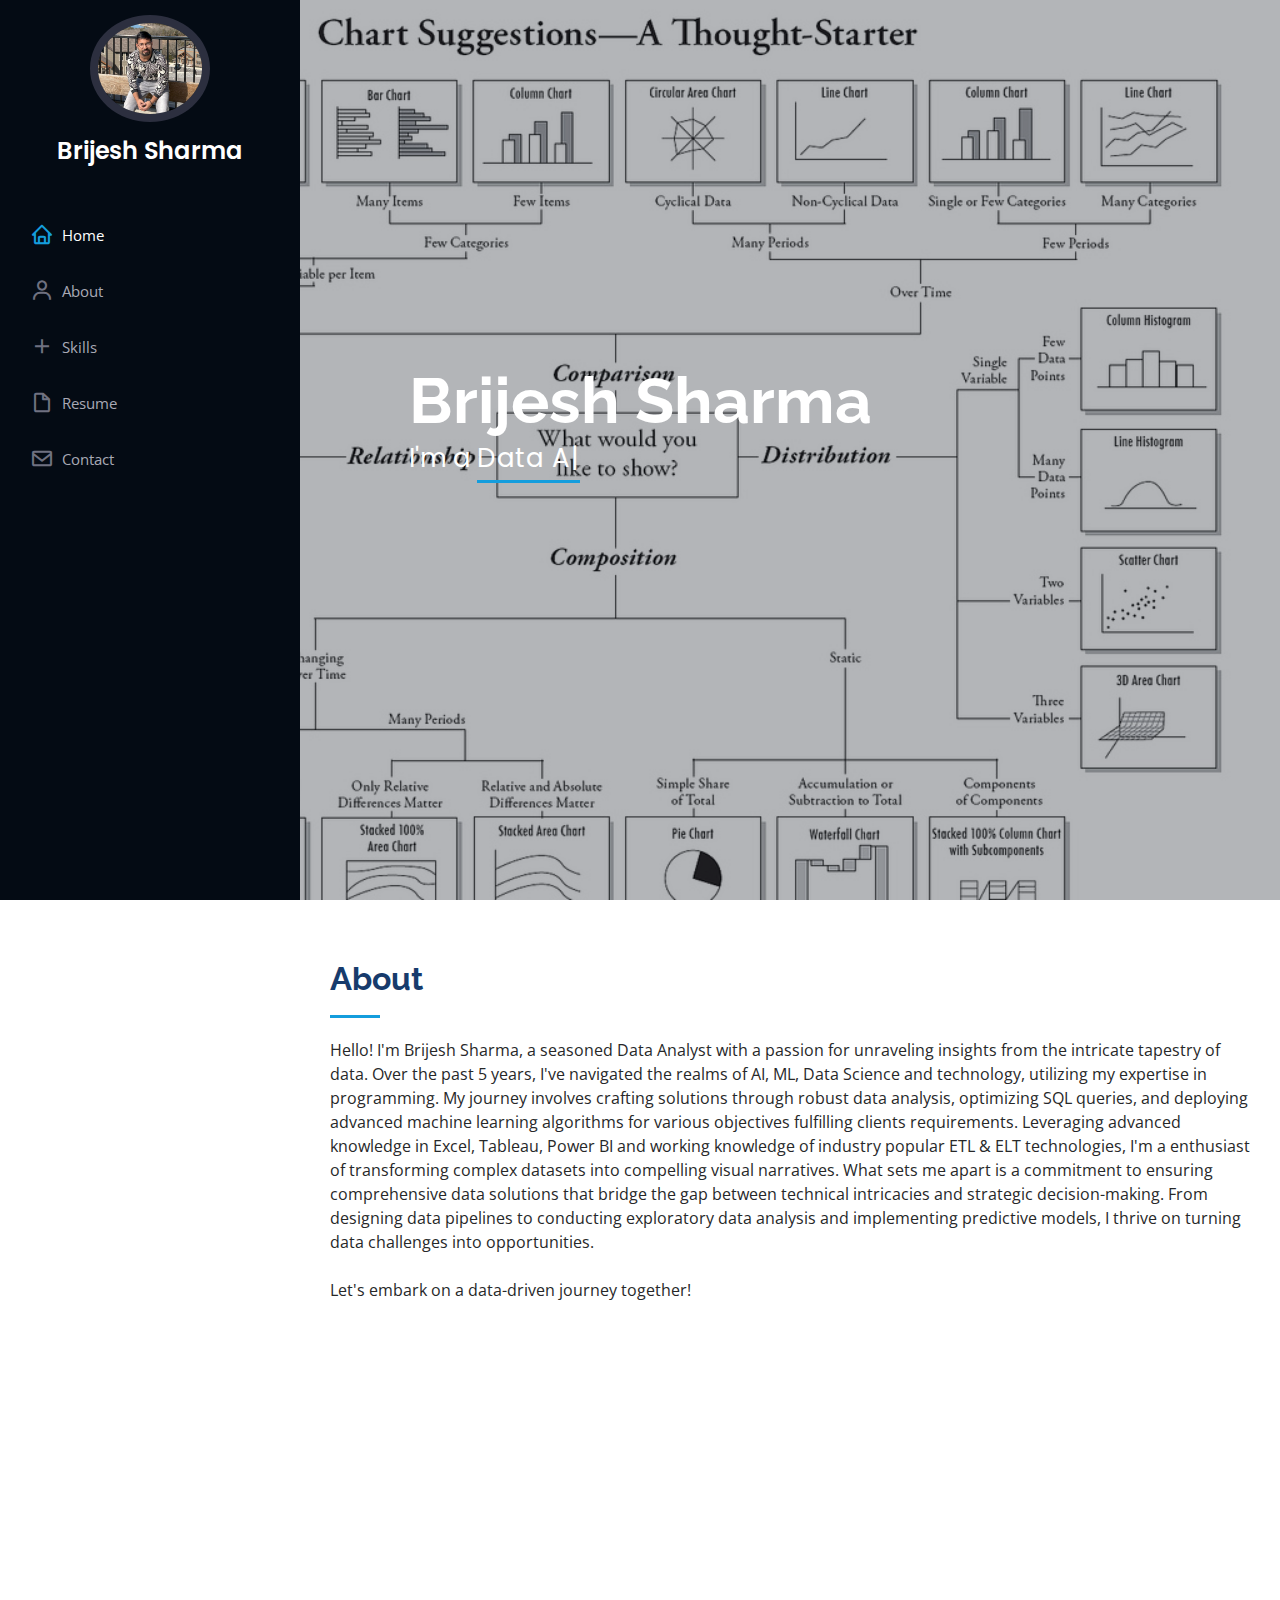
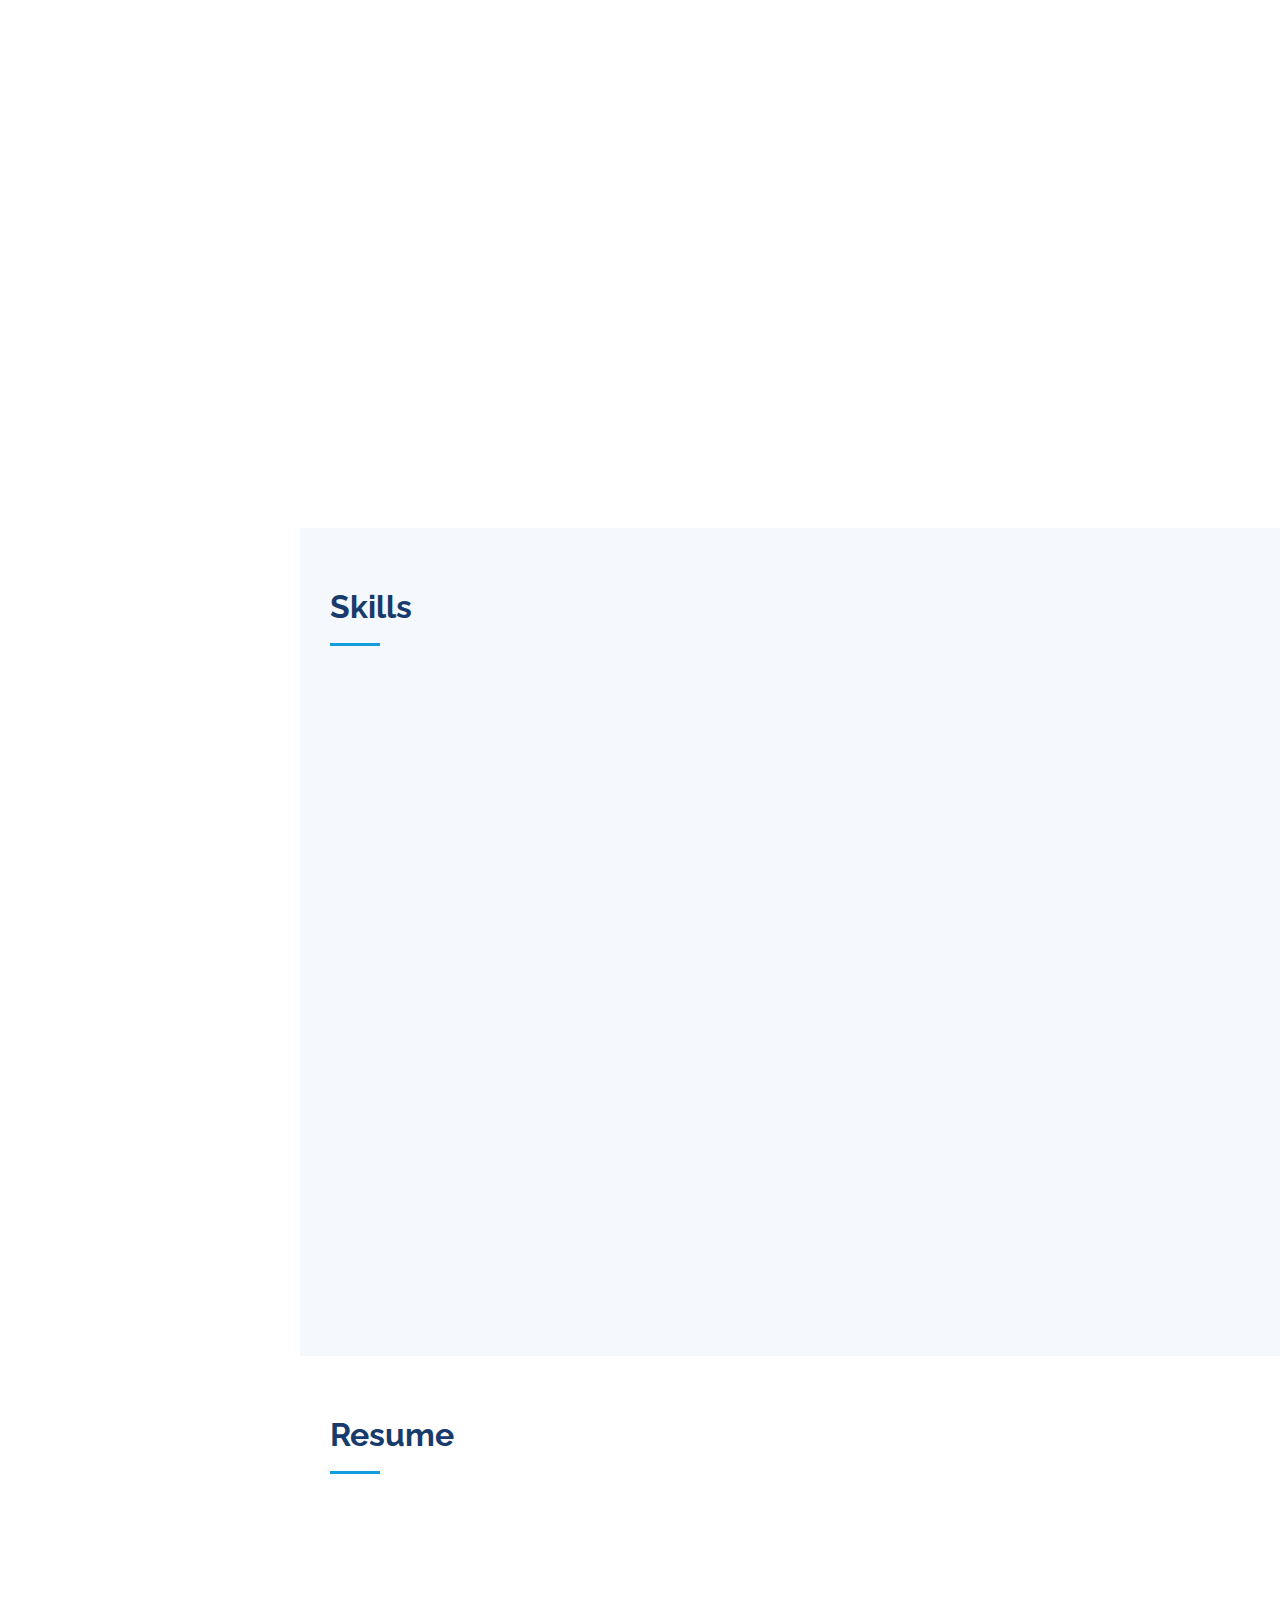
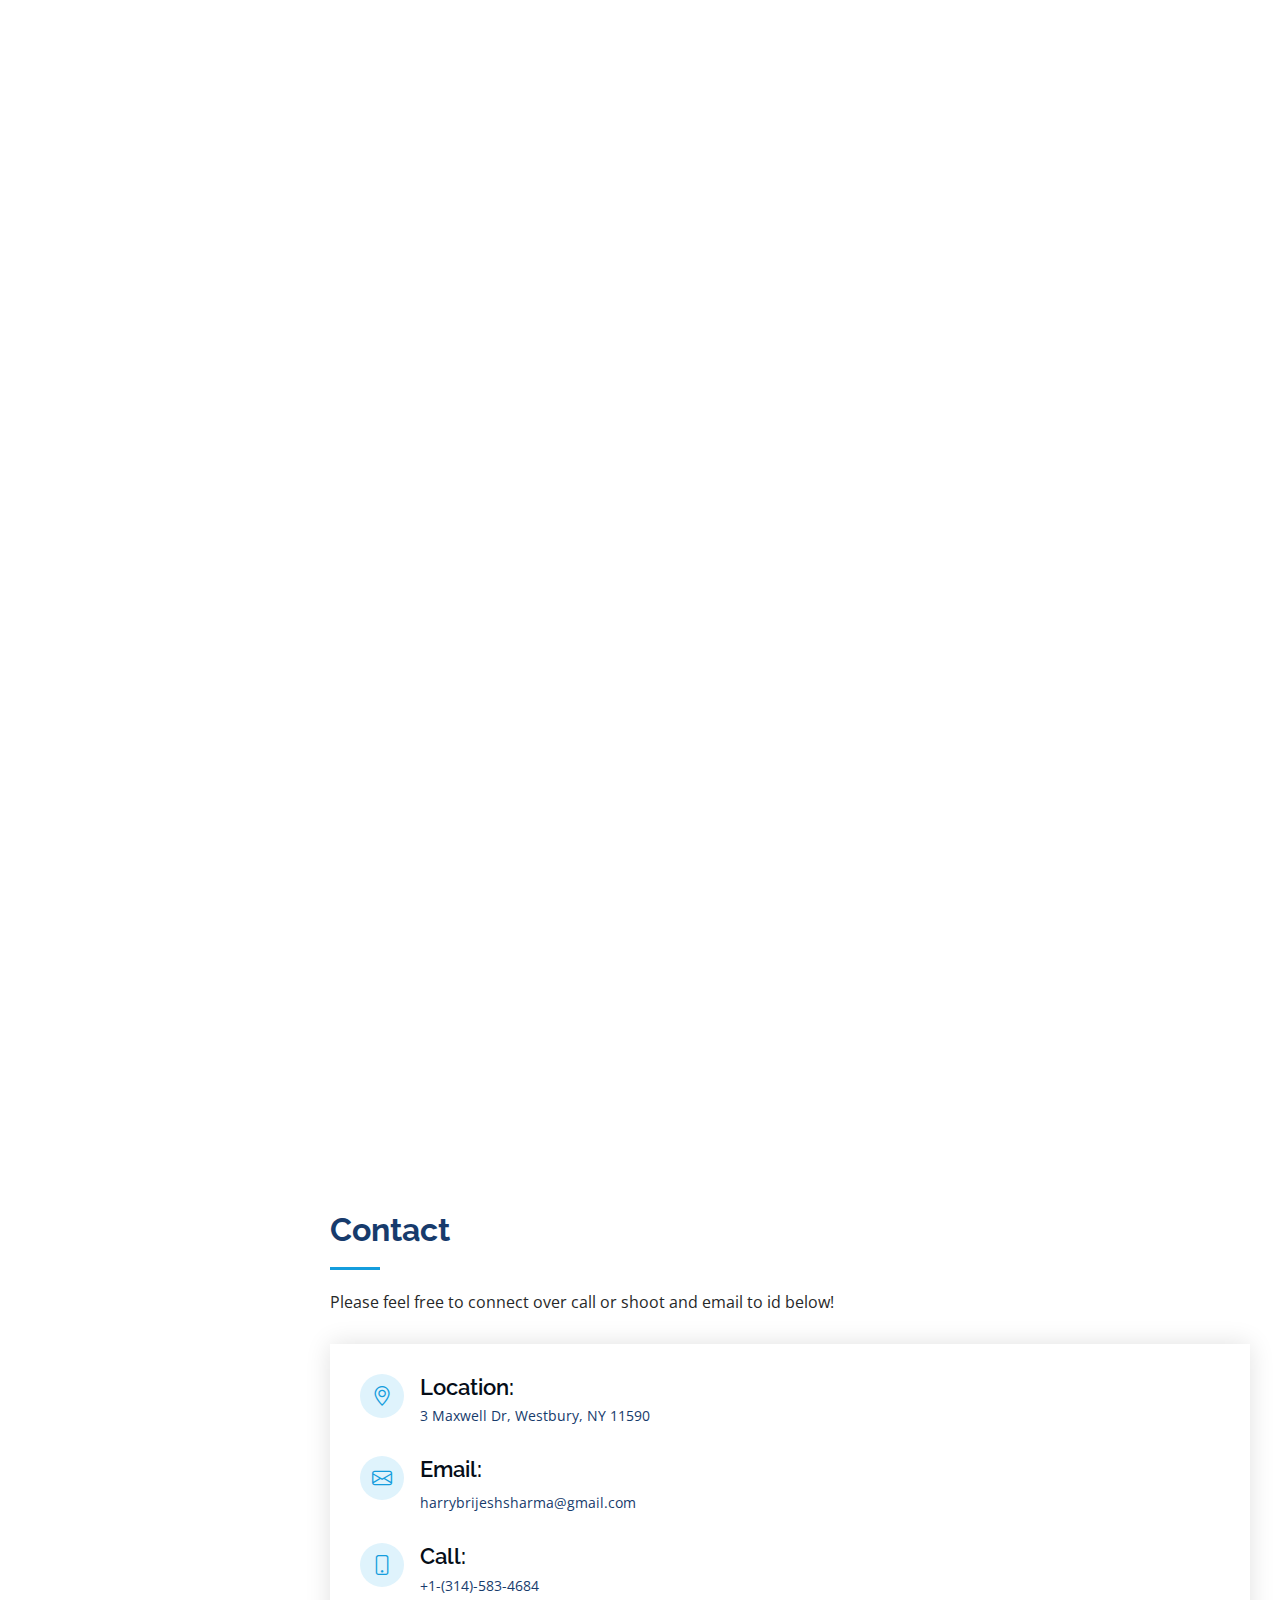
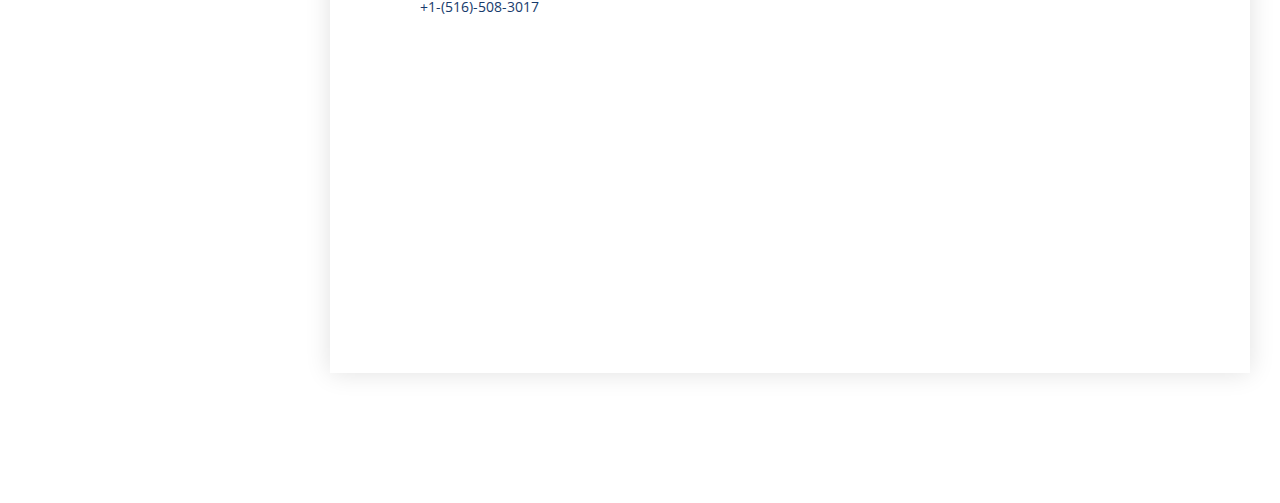
<file: index.html>
<!DOCTYPE html>
<html lang="en">

<head>
  <meta charset="utf-8">
  <meta content="width=device-width, initial-scale=1.0" name="viewport">

  <title>Portfolio - Index</title>
  <meta content="" name="description">
  <meta content="" name="keywords">

  <!-- Favicons -->
  <link href="assets/img/favicon.png" rel="icon">
  <link href="assets/img/apple-touch-icon.png" rel="apple-touch-icon">

  <!-- Google Fonts -->
  <link href="https://fonts.googleapis.com/css?family=Open+Sans:300,300i,400,400i,600,600i,700,700i|Raleway:300,300i,400,400i,500,500i,600,600i,700,700i|Poppins:300,300i,400,400i,500,500i,600,600i,700,700i" rel="stylesheet">

  <!-- Vendor CSS Files -->
  <link href="assets/vendor/aos/aos.css" rel="stylesheet">
  <link href="assets/vendor/bootstrap/css/bootstrap.min.css" rel="stylesheet">
  <link href="assets/vendor/bootstrap-icons/bootstrap-icons.css" rel="stylesheet">
  <link href="assets/vendor/boxicons/css/boxicons.min.css" rel="stylesheet">
  <link href="assets/vendor/glightbox/css/glightbox.min.css" rel="stylesheet">
  <link href="assets/vendor/swiper/swiper-bundle.min.css" rel="stylesheet">

  <!-- Template Main CSS File -->
  <link href="assets/css/style.css" rel="stylesheet">

</head>

<body>

  <!-- ======= Mobile nav toggle button ======= -->
  <i class="bi bi-list mobile-nav-toggle d-xl-none"></i>

  <!-- ======= Header ======= -->
  <header id="header">
    <div class="d-flex flex-column">

      <div class="profile">
        <img src="assets/img/profile-img.jpg" alt="" class="img-fluid rounded-circle">
        <h1 class="text-light"><a href="index.html">Brijesh Sharma</a></h1>
        <div class="social-links mt-3 text-center">
        </div>
      </div>

      <nav id="navbar" class="nav-menu navbar">
        <ul>
          <li><a href="#hero" class="nav-link scrollto active"><i class="bx bx-home"></i> <span>Home</span></a></li>
          <li><a href="#about" class="nav-link scrollto"><i class="bx bx-user"></i> <span>About</span></a></li>
          <li><a href="#skills" class="nav-link scrollto"><i class="bx bx-plus"></i> <span>Skills</span></a></li>
          <li><a href="#resume" class="nav-link scrollto"><i class="bx bx-file-blank"></i> <span>Resume</span></a></li>
          <!-- <li><a href="#portfolio" class="nav-link scrollto"><i class="bx bx-book-content"></i> <span>Portfolio</span></a></li>
          <li><a href="#services" class="nav-link scrollto"><i class="bx bx-server"></i> <span>Services</span></a></li> -->
          <li><a href="#contact" class="nav-link scrollto"><i class="bx bx-envelope"></i> <span>Contact</span></a></li>
        </ul>
      </nav><!-- .nav-menu -->
    </div>
  </header><!-- End Header -->

  <!-- ======= Hero Section ======= -->
  <section id="hero" class="d-flex flex-column justify-content-center align-items-center">
    <div class="hero-container" data-aos="fade-in">
      <h1>Brijesh Sharma</h1>
      <p>I'm a <span class="typed" data-typed-items="Data Analyst, SQL Developer, AI/ML Enginner, Python Developer, Power BI Developer, Data Visualization Expert, Freelancer"></span></p>
    </div>
  </section><!-- End Hero -->

  <main id="main">

    <!-- ======= About Section ======= -->
    <section id="about" class="about">
      <div class="container">

        <div class="section-title">
          <h2>About</h2>
          <p> Hello! I'm Brijesh Sharma, a seasoned Data Analyst with a passion for unraveling insights from the intricate tapestry of data.
            Over the past 5 years, I've navigated the realms of AI, ML, Data Science and technology, utilizing my expertise in programming. 
            My journey involves crafting solutions through robust data analysis, optimizing SQL queries, and deploying advanced machine learning algorithms for various objectives fulfilling clients requirements.
            Leveraging advanced knowledge in Excel, Tableau, Power BI and working knowledge of industry popular ETL & ELT technologies, I'm a enthusiast of transforming complex datasets into compelling visual narratives.
            What sets me apart is a commitment to ensuring comprehensive data solutions that bridge the gap between technical intricacies and strategic decision-making.
            From designing data pipelines to conducting exploratory data analysis and implementing predictive models, I thrive on turning data challenges into opportunities.<br><br>
            Let's embark on a data-driven journey together!</p>
        </div>

        <div class="row">
          <div class="col-lg-4" data-aos="fade-right">
            <img src="assets/img/profile-img.jpg" class="img-fluid" alt="">
          </div>
          <div class="col-lg-8 pt-4 pt-lg-0 content" data-aos="fade-left">
            <h3>Data Analyst &amp; SQL  Developer.</h3>
            <p class="fst-italic">
              Skilled Data Analyst with 4 years of hands-on experience in leveraging data to drive strategic decision-making. 
            </p>
            <div class="row">
              <div class="col-lg-6">
                <ul>
                  <li><i class="bi bi-chevron-right"></i> <strong>Birthday:</strong> <span>15 March 1997</span></li>
                  <li><i class="bi bi-chevron-right"></i> <strong>Phone:</strong> <span>+1-(314)-583-4684<br>+1-(516)-508-3017</span></li>
                  <li><i class="bi bi-chevron-right"></i> <strong>City:</strong> <span>Westbury, New York, USA</span></li>
                  <li><i class="bi bi-chevron-right"></i> <strong>Resume:</strong> <span><a href="https://bsharma4.github.io/Bsharma15.github.io/Resume/Brijesh Sharma - Data Analyst.pdf" target="_blank">Download PDF here</a></span></li>
                </ul>
              </div>
              <div class="col-lg-6">
                <ul>
                  <li><i class="bi bi-chevron-right"></i> <strong>Age:</strong> <span>26</span></li>
                  <li><i class="bi bi-chevron-right"></i> <strong>Degree:</strong> <span>Master in Computer Science</span></li>
                  <li><i class="bi bi-chevron-right"></i> <strong>Email:</strong> <span>harrybrijeshsharma@gmail.com</span></li>
                </ul>
              </div>
            </div>
            <p>
              •	Proficient in programming languages including R, Python, SQL, C, and C++, with a strong ability to write complex data analysis scripts and applications. 
        <br>  •	Expert in using SQL for data extraction, transformation, and loading (ETL), including optimization of queries, and indexing for performance improvements. 
        <br>  •	Created interactive dashboards and reports using Tableau, Power BI, and Excel, conveying data insights effectively to non-technical stakeholders. 
        <br>  •	Utilized advanced Excel functions, VBA macros, pivot tables, and VLOOKUP for data analysis and automation of routine tasks Proficient in data cleaning techniques, data wrangling, and ETL processes, ensuring high data quality and consistency. 
        <br>  •	Proficient in various database systems, including MySQL, PostgreSQL, MongoDB, and SQL Server, with experience in schema design and optimization. 
        <br>  •	Worked with cloud platforms like AWS and Azure for scalable data storage, processing, and analysis. Utilized Git and GitHub for code version control, collaboration, and tracking changes in data analysis scripts. 
        <br>  •	Collaborated seamlessly with cross-functional teams, including data engineers, software developers, and business analysts, to deliver comprehensive data solutions. 

            </p>
          </div>
        </div>

      </div>
    </section><!-- End About Section -->

    <!-- ======= Facts Section ======= -->
    <!-- <section id="facts" class="facts">
      <div class="container">

        <div class="section-title">
          <h2>Facts</h2>
          <p>Magnam dolores commodi suscipit. Necessitatibus eius consequatur ex aliquid fuga eum quidem. Sit sint consectetur velit. Quisquam quos quisquam cupiditate. Et nemo qui impedit suscipit alias ea. Quia fugiat sit in iste officiis commodi quidem hic quas.</p>
        </div>

        <div class="row no-gutters">

          <div class="col-lg-3 col-md-6 d-md-flex align-items-md-stretch" data-aos="fade-up">
            <div class="count-box">
              <i class="bi bi-emoji-smile"></i>
              <span data-purecounter-start="0" data-purecounter-end="232" data-purecounter-duration="1" class="purecounter"></span>
              <p><strong>Happy Clients</strong> consequuntur quae</p>
            </div>
          </div>

          <div class="col-lg-3 col-md-6 d-md-flex align-items-md-stretch" data-aos="fade-up" data-aos-delay="100">
            <div class="count-box">
              <i class="bi bi-journal-richtext"></i>
              <span data-purecounter-start="0" data-purecounter-end="521" data-purecounter-duration="1" class="purecounter"></span>
              <p><strong>Projects</strong> adipisci atque cum quia aut</p>
            </div>
          </div>

          <div class="col-lg-3 col-md-6 d-md-flex align-items-md-stretch" data-aos="fade-up" data-aos-delay="200">
            <div class="count-box">
              <i class="bi bi-headset"></i>
              <span data-purecounter-start="0" data-purecounter-end="1453" data-purecounter-duration="1" class="purecounter"></span>
              <p><strong>Hours Of Support</strong> aut commodi quaerat</p>
            </div>
          </div>

          <div class="col-lg-3 col-md-6 d-md-flex align-items-md-stretch" data-aos="fade-up" data-aos-delay="300">
            <div class="count-box">
              <i class="bi bi-people"></i>
              <span data-purecounter-start="0" data-purecounter-end="32" data-purecounter-duration="1" class="purecounter"></span>
              <p><strong>Hard Workers</strong> rerum asperiores dolor</p>
            </div>
          </div>

        </div>

      </div>
    </section>
    End Facts Section -->

    <!-- ======= Skills Section ======= -->
    <section id="skills" class="skills section-bg">
      <div class="container">

        <div class="section-title">
          <h2>Skills</h2>
          <!-- <p>Magnam dolores commodi suscipit. Necessitatibus eius consequatur ex aliquid fuga eum quidem. Sit sint consectetur velit. Quisquam quos quisquam cupiditate. Et nemo qui impedit suscipit alias ea. Quia fugiat sit in iste officiis commodi quidem hic quas.</p> -->
        </div>

        <div class="row skills-content">

          <div class="col-lg-6" data-aos="fade-up">

            <div class="progress">
              <span class="skill">Programming Languages <i class="val">70%</i></span>
              <p>R, Python, SQL, C, C++, HTML, CSS, JavaScript</p>
              <div class="progress-bar-wrap">
                <div class="progress-bar" role="progressbar" aria-valuenow="70" aria-valuemin="0" aria-valuemax="100"></div>
              </div>
            </div>

            <div class="progress">
              <span class="skill">Data Analysis and Machine Learning Skills <i class="val">70%</i></span>
              <p>NumPy, Pandas, Matplotlib, SciPy, Scikit-learn, TensorFlow, Seaborn, OpenCV, NLP, Deep Learning (CNN, RNN/LSTM), ETL Tools, Data Mining, Data Warehousing, Data Cleaning and Standardization</p>
              <div class="progress-bar-wrap">
                <div class="progress-bar" role="progressbar" aria-valuenow="70" aria-valuemin="0" aria-valuemax="100"></div>
              </div>
            </div>

            <div class="progress">
              <span class="skill">Integrated Development Environments (IDEs) <i class="val">80%</i></span>
              <p>Visual Studio Code, PyCharm, Jupyter Notebook, Dev-C++</p>
              <div class="progress-bar-wrap">
                <div class="progress-bar" role="progressbar" aria-valuenow="80" aria-valuemin="0" aria-valuemax="100"></div>
              </div>
            </div>


            <div class="progress">
              <span class="skill">Operating Systems <i class="val">60%</i></span>
              <p>Windows, Linux</p>
              <div class="progress-bar-wrap">
                <div class="progress-bar" role="progressbar" aria-valuenow="60" aria-valuemin="0" aria-valuemax="100"></div>
              </div>
            </div>
  
            <div class="progress">
              <span class="skill">Soft Skills <i class="val">100%</i></span>
              <p>Effective Communication, Problem Solving, Time Management, Stakeholder Management, Presentation Skills, Flexibility, Networking, Optimization Techniques</p>
              <div class="progress-bar-wrap">
                <div class="progress-bar" role="progressbar" aria-valuenow="100" aria-valuemin="0" aria-valuemax="100"></div>
              </div>
            </div>  

          </div>

          <div class="col-lg-6" data-aos="fade-up" data-aos-delay="100">

            <div class="progress">
              <span class="skill">Visualization Tools <i class="val">70%</i></span>
              <p>Tableau, Power BI, Advanced Excel (Pivot Tables, VLOOKUP), Snowflake</p>
              <div class="progress-bar-wrap">
                <div class="progress-bar" role="progressbar" aria-valuenow="70" aria-valuemin="0" aria-valuemax="100"></div>
              </div>
            </div>
            
            <div class="progress">
              <span class="skill">Database Management<i class="val">70%</i></span>
              <p>MySQL, PostgreSQL, MongoDB, SQL Server<br></p>
              <div class="progress-bar-wrap">
                <div class="progress-bar" role="progressbar" aria-valuenow="70" aria-valuemin="0" aria-valuemax="100"></div>
              </div>
            </div>

            <div class="progress">
              <span class="skill">Cloud Platforms <i class="val">60%</i></span>
              <p>AWS, Microsoft Azure</p>
              <div class="progress-bar-wrap">
                <div class="progress-bar" role="progressbar" aria-valuenow="60" aria-valuemin="0" aria-valuemax="100"></div>
              </div>
            </div>

            <div class="progress">
              <span class="skill">Version Control Tools <i class="val">70%</i></span>
              <p>Git, GitHub</p>
              <div class="progress-bar-wrap">
                <div class="progress-bar" role="progressbar" aria-valuenow="70" aria-valuemin="0" aria-valuemax="100"></div>
              </div>
            </div>

            <div class="progress">
              <span class="skill">Other Technical Skills <i class="val">70%</i></span>
              <p>Data Transformation, Data Storytelling, Forecasting & Modeling, A/B Testing, Agile Development, Restful API Development</p>
              <div class="progress-bar-wrap">
                <div class="progress-bar" role="progressbar" aria-valuenow="60" aria-valuemin="0" aria-valuemax="100"></div>
              </div>
            </div>
            
          </div>

        </div>

      </div>
    </section><!-- End Skills Section -->

    <!-- ======= Resume Section ======= -->
    <section id="resume" class="resume">
      <div class="container">
        <div class="section-title">
          <h2>Resume</h2>
          <p></p>
        </div>
        <div class="row">
          <div class="col-lg-6" data-aos="fade-up">
            <h3 class="resume-title">Sumary</h3>
            <div class="resume-item pb-0">
              <h4>Brijesh Sharma</h4>
              <p><em>Data Analyst with 4 years of expertise and skilled in programming languages (R, Python, SQL, C, C++), proficient in database management, adept at leveraging advanced analytics, machine learning, and visualization tools for strategic decision-making.</em></p>
              <ul>
                <li>Westbury, NY, USA, 11590</li>
                <li>(314) 593-4684 or (516)-508-3017</li>
                <li>harrybrijeshsharma@gmail.com</li>
                <li><a href="https://bsharma4.github.io/Bsharma15.github.io/Resume/Brijesh Sharma - Data Analyst.pdf" target="_blank">Download Pdf Resume Here!</a></li>
              </ul>
            </div>

            <h3 class="resume-title">Education</h3>
            <div class="resume-item">
              <h4>Master of Computer Science - Data Analytics and Engineering</h4>
              <h5>Aug 2021 - May 2023</h5>
              <p><em>Saint Louis University(SLU), St. Louis, MO, USA</em></p>
              <p>Coursework: DBMS; Data Engineering; Intro to ML; NLP; Computer Vision; Software Design & Engineering; Algorithms; Computer Security; IOT              </p>
            </div>
            <div class="resume-item">
              <h4>Bachelor of Computer Science &amp; Engineering</h4>
              <h5>Aug 2014 - May 2018</h5>
              <p><em>Lovely Professional University(LPU), Phagwara, PB, India</em></p>
              </div>
          </div>
          <div class="col-lg-6" data-aos="fade-up" data-aos-delay="100">
            <h3 class="resume-title">Professional Experience</h3>
            <div class="resume-item">
              <h4>Data Analyst</h4>
              <h5>Sep 2022 - Present</h5>
              <p><em>JPMorgan Chase, NY </em></p>
              <ul>
                <li>Played a pivotal role in extracting meaningful insights from financial data to support strategic decision-making.</li>
                <li>Optimized SQL queries by creating and fine-tuning database indexes, improving query performance, and reducing response times. </li>
                <li>Implemented complex data transformations and data validation processes using SQL and ETL (Extract, Transform, Load) tools like Informatica.</li> 
                <li>Developed predictive models using machine learning algorithms from libraries like Scikit-Learn and TensorFlow for risk assessment and fraud detection.</li>
                <li>Used advanced Excel functions and VBA macros for data cleansing, transformation, and automation of routine tasks.</li>
                <li>Utilized libraries like Pandas, NumPy, and Matplotlib for statistical analysis and visualization and employed Jupyter Notebook for exploratory data analysis (EDA) and to create interactive data-driven reports. </li>
                <li>Leveraged data visualization tools such as Tableau and QlikView to create interactive dashboards and reports for key stakeholders. </li>
                <li>Conducted regression analysis and hypothesis testing to support risk assessment and financial modeling. </li>
                <li>Utilized version control systems like Git for managing code and tracking changes in data analysis scripts. </li>
                <li>Collaborated with cross-functional teams, including data engineers, software developers, and business analysts, to deliver end-to-end data solutions.</li>
              </ul>
            </div>
            <div class="resume-item">
              <h4>Data Analyst </h4>
              <h5>Nov 2019 - Aug 2021</h5>
              <p><em>Cognizant, India</em></p>
              <ul>
                <li>Created and optimized complex SQL queries, subqueries, and joins to extract specific datasets from large relational databases.</li>
                <li>Employed advanced data manipulation techniques in SQL, such as window functions and Common Table Expressions (CTEs), for intricate data transformations.</li> 
                <li>Interacted with clients and stakeholders to gather data requirements and understand project objectives.</li>
                <li>Conducted exploratory data analysis (EDA) to uncover trends, patterns, and anomalies in the data.</li>
                <li>Worked with large datasets and employed data cleaning techniques to ensure data quality and consistency.</li>
                <li>Utilized data visualization tools Power BI to create interactive and insightful reports and dashboards.</li>
                <li>Collaborated with data engineers to design and implement data pipelines for efficient data extraction and transformation.</li>
                <li>Participated in data modelling activities, involved the creation of predictive models using machine learning algorithms and automated routine data tasks using scripting language Python.</li> 
                <li>Implemented data mining techniques, including association rule mining and decision tree analysis, to uncover hidden patterns in data. </li>
                <li>Communicated data-driven insights effectively to non-technical stakeholders through presentations and reports.</li>
              </ul>
            </div>
            <div class="resume-item">
              <h4>SQL Developer </h4>
              <h5>Sept 2018 - Oct 2019</h5>
              <p><em>Mu Sigma, India</em></p>
              <ul>
                <li>Involved in the development and maintenance of SQL-based data solutions. </li>
                <li>Utilized SQL Server Management Studio (SSMS) as my primary development environment. </li>
                <li>Involved writing and optimizing SQL queries to extract, transform, and load data from various sources into databases. </li>
                <li>Assisted in database design and schema modifications, ensuring data integrity and performance. </li>
                <li>Contributed to the creation of data visualization reports using tools like Tableau or Power BI. </li>
                <li>Worked on data cleansing and data enrichment processes to improve the quality of datasets. </li>
                <li>Collaborated with data engineers and data scientists to support their analytics and modelling initiatives. </li>
                <li>Documented database processes, schemas, and data dictionaries for reference and future use. </li>
                <li>Actively participated in code reviews to improve the efficiency and quality of SQL code. </li>
                <li>Gained exposure to ETL (Extract, Transform, Load) processes and tools like SSIS (SQL Server Integration Services).</li>
              </ul>
            </div>
          </div>
        </div>
      </div>
    </section><!-- End Resume Section -->

    <!-- ======= Portfolio Section ======= -->

    <!-- <section id="portfolio" class="portfolio section-bg">
      <div class="container">

        <div class="section-title">
          <h2>Portfolio</h2>
          <p>Magnam dolores commodi suscipit. Necessitatibus eius consequatur ex aliquid fuga eum quidem. Sit sint consectetur velit. Quisquam quos quisquam cupiditate. Et nemo qui impedit suscipit alias ea. Quia fugiat sit in iste officiis commodi quidem hic quas.</p>
        </div>

        <div class="row" data-aos="fade-up">
          <div class="col-lg-12 d-flex justify-content-center">
            <ul id="portfolio-flters">
              <li data-filter="*" class="filter-active">All</li>
              <li data-filter=".filter-app">App</li>
              <li data-filter=".filter-card">Card</li>
              <li data-filter=".filter-web">Web</li>
            </ul>
          </div>
        </div>

        <div class="row portfolio-container" data-aos="fade-up" data-aos-delay="100">

          <div class="col-lg-4 col-md-6 portfolio-item filter-app">
            <div class="portfolio-wrap">
              <img src="assets/img/portfolio/portfolio-1.jpg" class="img-fluid" alt="">
              <div class="portfolio-links">
                <a href="assets/img/portfolio/portfolio-1.jpg" data-gallery="portfolioGallery" class="portfolio-lightbox" title="App 1"><i class="bx bx-plus"></i></a>
                <a href="portfolio-details.html" title="More Details"><i class="bx bx-link"></i></a>
              </div>
            </div>
          </div>

          <div class="col-lg-4 col-md-6 portfolio-item filter-web">
            <div class="portfolio-wrap">
              <img src="assets/img/portfolio/portfolio-2.jpg" class="img-fluid" alt="">
              <div class="portfolio-links">
                <a href="assets/img/portfolio/portfolio-2.jpg" data-gallery="portfolioGallery" class="portfolio-lightbox" title="Web 3"><i class="bx bx-plus"></i></a>
                <a href="portfolio-details.html" title="More Details"><i class="bx bx-link"></i></a>
              </div>
            </div>
          </div>

          <div class="col-lg-4 col-md-6 portfolio-item filter-app">
            <div class="portfolio-wrap">
              <img src="assets/img/portfolio/portfolio-3.jpg" class="img-fluid" alt="">
              <div class="portfolio-links">
                <a href="assets/img/portfolio/portfolio-3.jpg" data-gallery="portfolioGallery" class="portfolio-lightbox" title="App 2"><i class="bx bx-plus"></i></a>
                <a href="portfolio-details.html" title="More Details"><i class="bx bx-link"></i></a>
              </div>
            </div>
          </div>

          <div class="col-lg-4 col-md-6 portfolio-item filter-card">
            <div class="portfolio-wrap">
              <img src="assets/img/portfolio/portfolio-4.jpg" class="img-fluid" alt="">
              <div class="portfolio-links">
                <a href="assets/img/portfolio/portfolio-4.jpg" data-gallery="portfolioGallery" class="portfolio-lightbox" title="Card 2"><i class="bx bx-plus"></i></a>
                <a href="portfolio-details.html" title="More Details"><i class="bx bx-link"></i></a>
              </div>
            </div>
          </div>

          <div class="col-lg-4 col-md-6 portfolio-item filter-web">
            <div class="portfolio-wrap">
              <img src="assets/img/portfolio/portfolio-5.jpg" class="img-fluid" alt="">
              <div class="portfolio-links">
                <a href="assets/img/portfolio/portfolio-5.jpg" data-gallery="portfolioGallery" class="portfolio-lightbox" title="Web 2"><i class="bx bx-plus"></i></a>
                <a href="portfolio-details.html" title="More Details"><i class="bx bx-link"></i></a>
              </div>
            </div>
          </div>

          <div class="col-lg-4 col-md-6 portfolio-item filter-app">
            <div class="portfolio-wrap">
              <img src="assets/img/portfolio/portfolio-6.jpg" class="img-fluid" alt="">
              <div class="portfolio-links">
                <a href="assets/img/portfolio/portfolio-6.jpg" data-gallery="portfolioGallery" class="portfolio-lightbox" title="App 3"><i class="bx bx-plus"></i></a>
                <a href="portfolio-details.html" title="More Details"><i class="bx bx-link"></i></a>
              </div>
            </div>
          </div>

          <div class="col-lg-4 col-md-6 portfolio-item filter-card">
            <div class="portfolio-wrap">
              <img src="assets/img/portfolio/portfolio-7.jpg" class="img-fluid" alt="">
              <div class="portfolio-links">
                <a href="assets/img/portfolio/portfolio-7.jpg" data-gallery="portfolioGallery" class="portfolio-lightbox" title="Card 1"><i class="bx bx-plus"></i></a>
                <a href="portfolio-details.html" title="More Details"><i class="bx bx-link"></i></a>
              </div>
            </div>
          </div>

          <div class="col-lg-4 col-md-6 portfolio-item filter-card">
            <div class="portfolio-wrap">
              <img src="assets/img/portfolio/portfolio-8.jpg" class="img-fluid" alt="">
              <div class="portfolio-links">
                <a href="assets/img/portfolio/portfolio-8.jpg" data-gallery="portfolioGallery" class="portfolio-lightbox" title="Card 3"><i class="bx bx-plus"></i></a>
                <a href="portfolio-details.html" title="More Details"><i class="bx bx-link"></i></a>
              </div>
            </div>
          </div>

          <div class="col-lg-4 col-md-6 portfolio-item filter-web">
            <div class="portfolio-wrap">
              <img src="assets/img/portfolio/portfolio-9.jpg" class="img-fluid" alt="">
              <div class="portfolio-links">
                <a href="assets/img/portfolio/portfolio-9.jpg" data-gallery="portfolioGallery" class="portfolio-lightbox" title="Web 3"><i class="bx bx-plus"></i></a>
                <a href="portfolio-details.html" title="More Details"><i class="bx bx-link"></i></a>
              </div>
            </div>
          </div>

        </div>

      </div>
    </section>End Portfolio Section -->

    <!-- ======= Services Section ======= -->
    <!-- <section id="services" class="services">
      <div class="container">

        <div class="section-title">
          <h2>Services</h2>
          <p>Magnam dolores commodi suscipit. Necessitatibus eius consequatur ex aliquid fuga eum quidem. Sit sint consectetur velit. Quisquam quos quisquam cupiditate. Et nemo qui impedit suscipit alias ea. Quia fugiat sit in iste officiis commodi quidem hic quas.</p>
        </div>

        <div class="row">
          <div class="col-lg-4 col-md-6 icon-box" data-aos="fade-up">
            <div class="icon"><i class="bi bi-briefcase"></i></div>
            <h4 class="title"><a href="">Lorem Ipsum</a></h4>
            <p class="description">Voluptatum deleniti atque corrupti quos dolores et quas molestias excepturi sint occaecati cupiditate non provident</p>
          </div>
          <div class="col-lg-4 col-md-6 icon-box" data-aos="fade-up" data-aos-delay="100">
            <div class="icon"><i class="bi bi-card-checklist"></i></div>
            <h4 class="title"><a href="">Dolor Sitema</a></h4>
            <p class="description">Minim veniam, quis nostrud exercitation ullamco laboris nisi ut aliquip ex ea commodo consequat tarad limino ata</p>
          </div>
          <div class="col-lg-4 col-md-6 icon-box" data-aos="fade-up" data-aos-delay="200">
            <div class="icon"><i class="bi bi-bar-chart"></i></div>
            <h4 class="title"><a href="">Sed ut perspiciatis</a></h4>
            <p class="description">Duis aute irure dolor in reprehenderit in voluptate velit esse cillum dolore eu fugiat nulla pariatur</p>
          </div>
          <div class="col-lg-4 col-md-6 icon-box" data-aos="fade-up" data-aos-delay="300">
            <div class="icon"><i class="bi bi-binoculars"></i></div>
            <h4 class="title"><a href="">Magni Dolores</a></h4>
            <p class="description">Excepteur sint occaecat cupidatat non proident, sunt in culpa qui officia deserunt mollit anim id est laborum</p>
          </div>
          <div class="col-lg-4 col-md-6 icon-box" data-aos="fade-up" data-aos-delay="400">
            <div class="icon"><i class="bi bi-brightness-high"></i></div>
            <h4 class="title"><a href="">Nemo Enim</a></h4>
            <p class="description">At vero eos et accusamus et iusto odio dignissimos ducimus qui blanditiis praesentium voluptatum deleniti atque</p>
          </div>
          <div class="col-lg-4 col-md-6 icon-box" data-aos="fade-up" data-aos-delay="500">
            <div class="icon"><i class="bi bi-calendar4-week"></i></div>
            <h4 class="title"><a href="">Eiusmod Tempor</a></h4>
            <p class="description">Et harum quidem rerum facilis est et expedita distinctio. Nam libero tempore, cum soluta nobis est eligendi</p>
          </div>
        </div>

      </div>
    </section>End Services Section -->

    <!-- ======= Contact Section ======= -->
    <section id="contact" class="contact">
      <div class="container">

        <div class="section-title">
          <h2>Contact</h2>
          <p>Please feel free to connect over call or shoot and email to id below!</p>
        </div>

          <div>
            <div class="info">
              <div class="address">
                <i class="bi bi-geo-alt"></i>
                <h4>Location:</h4>
                <p>3 Maxwell Dr, Westbury, NY 11590</p>
              </div>

              <div class="email">
                <i class="bi bi-envelope"></i>
                <h4>Email:</h4>
                <p>harrybrijeshsharma@gmail.com</p>
              </div>

              <div class="phone">
                <i class="bi bi-phone"></i>
                <h4>Call:</h4>
                <p>+1-(314)-583-4684 <br> +1-(516)-508-3017</p>
              </div>

              <iframe src="https://www.google.com/maps/embed?pb=!1m18!1m12!1m3!1d3021.5461246594846!2d-73.55673399999999!3d40.772006399999995!2m3!1f0!2f0!3f0!3m2!1i1024!2i768!4f13.1!3m3!1m2!1s0x89c280d5773d95cf%3A0x3dfbe70c13a5979!2s3%20Maxwell%20Dr%2C%20Westbury%2C%20NY%2011590!5e0!3m2!1sen!2sus!4v1700798253654!5m2!1sen!2sus" frameborder="0" style="border:0; width: 100%; height: 290px;" allowfullscreen></iframe>
            </div>

          </div>

          <!-- <div class="col-lg-7 mt-5 mt-lg-0 d-flex align-items-stretch">
            <form action="forms/contact.php" method="post" role="form" class="php-email-form">
              <div class="row">
                <div class="form-group col-md-6">
                  <label for="name">Your Name</label>
                  <input type="text" name="name" class="form-control" id="name" required>
                </div>
                <div class="form-group col-md-6">
                  <label for="name">Your Email</label>
                  <input type="email" class="form-control" name="email" id="email" required>
                </div>
              </div>
              <div class="form-group">
                <label for="name">Subject</label>
                <input type="text" class="form-control" name="subject" id="subject" required>
              </div>
              <div class="form-group">
                <label for="name">Message</label>
                <textarea class="form-control" name="message" rows="10" required></textarea>
              </div>
              <div class="my-3">
                <div class="loading">Loading</div>
                <div class="error-message"></div>
                <div class="sent-message">Your message has been sent. Thank you!</div>
              </div>
              <div class="text-center"><button type="submit">Send Message</button></div>
            </form>
          </div> -->

      </div>
    </section><!-- End Contact Section -->

  </main><!-- End #main -->

  <!-- ======= Footer ======= -->
  <footer id="footer">
    <div class="container">
      
    </div>
  </footer><!-- End  Footer -->

  <a href="#" class="back-to-top d-flex align-items-center justify-content-center"><i class="bi bi-arrow-up-short"></i></a>

  <!-- Vendor JS Files -->
  <script src="assets/vendor/purecounter/purecounter_vanilla.js"></script>
  <script src="assets/vendor/aos/aos.js"></script>
  <script src="assets/vendor/bootstrap/js/bootstrap.bundle.min.js"></script>
  <script src="assets/vendor/glightbox/js/glightbox.min.js"></script>
  <script src="assets/vendor/isotope-layout/isotope.pkgd.min.js"></script>
  <script src="assets/vendor/swiper/swiper-bundle.min.js"></script>
  <script src="assets/vendor/typed.js/typed.umd.js"></script>
  <script src="assets/vendor/waypoints/noframework.waypoints.js"></script>
  <script src="assets/vendor/php-email-form/validate.js"></script>

  <!-- Template Main JS File -->
  <script src="assets/js/main.js"></script>

</body>

</html>
</file>
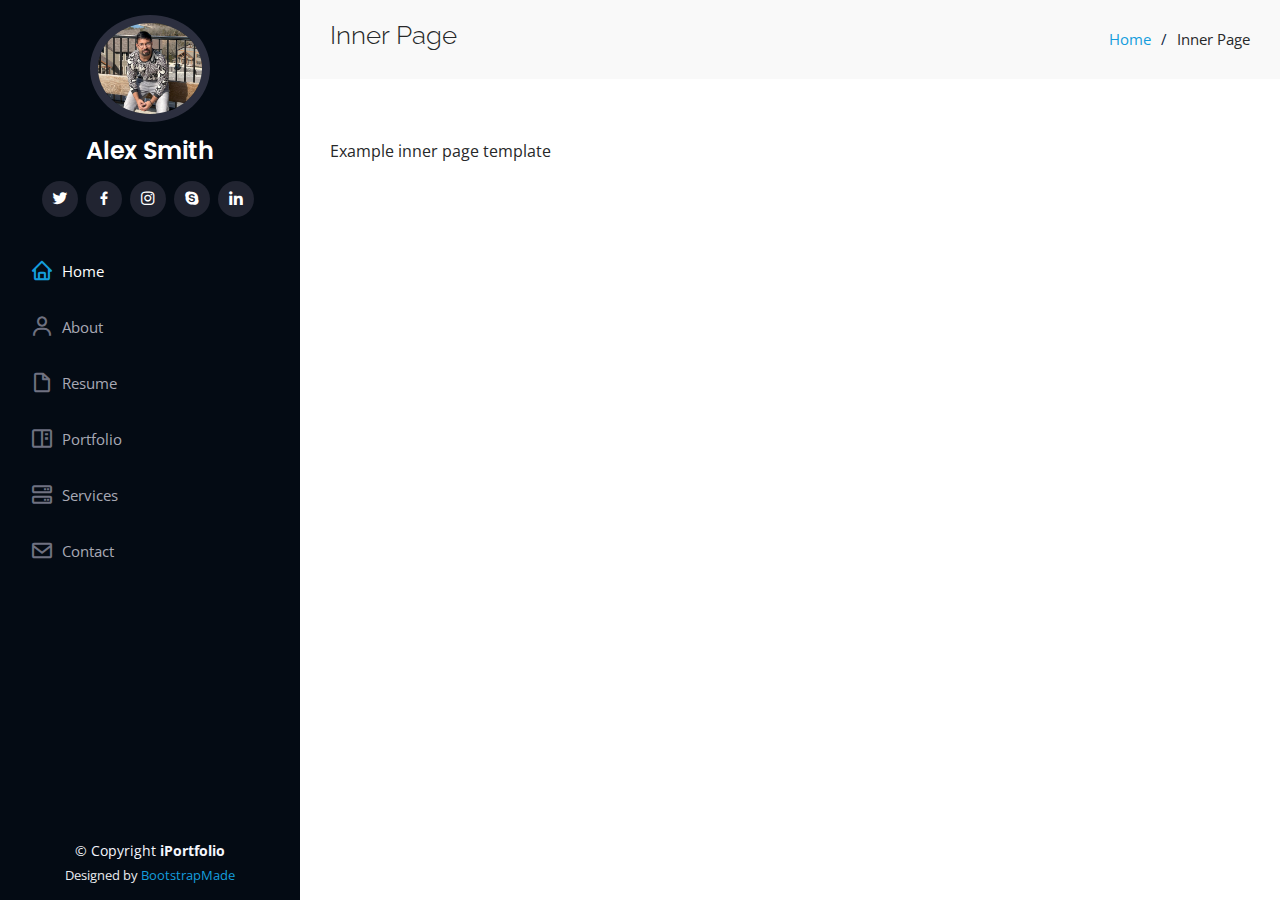
<file: inner-page.html>
<!DOCTYPE html>
<html lang="en">

<head>
  <meta charset="utf-8">
  <meta content="width=device-width, initial-scale=1.0" name="viewport">

  <title>Inner Page - iPortfolio Bootstrap Template</title>
  <meta content="" name="description">
  <meta content="" name="keywords">

  <!-- Favicons -->
  <link href="assets/img/favicon.png" rel="icon">
  <link href="assets/img/apple-touch-icon.png" rel="apple-touch-icon">

  <!-- Google Fonts -->
  <link href="https://fonts.googleapis.com/css?family=Open+Sans:300,300i,400,400i,600,600i,700,700i|Raleway:300,300i,400,400i,500,500i,600,600i,700,700i|Poppins:300,300i,400,400i,500,500i,600,600i,700,700i" rel="stylesheet">

  <!-- Vendor CSS Files -->
  <link href="assets/vendor/aos/aos.css" rel="stylesheet">
  <link href="assets/vendor/bootstrap/css/bootstrap.min.css" rel="stylesheet">
  <link href="assets/vendor/bootstrap-icons/bootstrap-icons.css" rel="stylesheet">
  <link href="assets/vendor/boxicons/css/boxicons.min.css" rel="stylesheet">
  <link href="assets/vendor/glightbox/css/glightbox.min.css" rel="stylesheet">
  <link href="assets/vendor/swiper/swiper-bundle.min.css" rel="stylesheet">

  <!-- Template Main CSS File -->
  <link href="assets/css/style.css" rel="stylesheet">

  <!-- =======================================================
  * Template Name: iPortfolio
  * Updated: Nov 17 2023 with Bootstrap v5.3.2
  * Template URL: https://bootstrapmade.com/iportfolio-bootstrap-portfolio-websites-template/
  * Author: BootstrapMade.com
  * License: https://bootstrapmade.com/license/
  ======================================================== -->
</head>

<body>

  <!-- ======= Mobile nav toggle button ======= -->
  <i class="bi bi-list mobile-nav-toggle d-xl-none"></i>

  <!-- ======= Header ======= -->
  <header id="header">
    <div class="d-flex flex-column">

      <div class="profile">
        <img src="assets/img/profile-img.jpg" alt="" class="img-fluid rounded-circle">
        <h1 class="text-light"><a href="index.html">Alex Smith</a></h1>
        <div class="social-links mt-3 text-center">
          <a href="#" class="twitter"><i class="bx bxl-twitter"></i></a>
          <a href="#" class="facebook"><i class="bx bxl-facebook"></i></a>
          <a href="#" class="instagram"><i class="bx bxl-instagram"></i></a>
          <a href="#" class="google-plus"><i class="bx bxl-skype"></i></a>
          <a href="#" class="linkedin"><i class="bx bxl-linkedin"></i></a>
        </div>
      </div>

      <nav id="navbar" class="nav-menu navbar">
        <ul>
          <li><a href="#hero" class="nav-link scrollto active"><i class="bx bx-home"></i> <span>Home</span></a></li>
          <li><a href="#about" class="nav-link scrollto"><i class="bx bx-user"></i> <span>About</span></a></li>
          <li><a href="#resume" class="nav-link scrollto"><i class="bx bx-file-blank"></i> <span>Resume</span></a></li>
          <li><a href="#portfolio" class="nav-link scrollto"><i class="bx bx-book-content"></i> <span>Portfolio</span></a></li>
          <li><a href="#services" class="nav-link scrollto"><i class="bx bx-server"></i> <span>Services</span></a></li>
          <li><a href="#contact" class="nav-link scrollto"><i class="bx bx-envelope"></i> <span>Contact</span></a></li>
        </ul>
      </nav><!-- .nav-menu -->
    </div>
  </header><!-- End Header -->

  <main id="main">

    <!-- ======= Breadcrumbs ======= -->
    <section class="breadcrumbs">
      <div class="container">

        <div class="d-flex justify-content-between align-items-center">
          <h2>Inner Page</h2>
          <ol>
            <li><a href="index.html">Home</a></li>
            <li>Inner Page</li>
          </ol>
        </div>

      </div>
    </section><!-- End Breadcrumbs -->

    <section class="inner-page">
      <div class="container">
        <p>
          Example inner page template
        </p>
      </div>
    </section>

  </main><!-- End #main -->

  <!-- ======= Footer ======= -->
  <footer id="footer">
    <div class="container">
      <div class="copyright">
        &copy; Copyright <strong><span>iPortfolio</span></strong>
      </div>
      <div class="credits">
        <!-- All the links in the footer should remain intact. -->
        <!-- You can delete the links only if you purchased the pro version. -->
        <!-- Licensing information: https://bootstrapmade.com/license/ -->
        <!-- Purchase the pro version with working PHP/AJAX contact form: https://bootstrapmade.com/iportfolio-bootstrap-portfolio-websites-template/ -->
        Designed by <a href="https://bootstrapmade.com/">BootstrapMade</a>
      </div>
    </div>
  </footer><!-- End  Footer -->

  <a href="#" class="back-to-top d-flex align-items-center justify-content-center"><i class="bi bi-arrow-up-short"></i></a>

  <!-- Vendor JS Files -->
  <script src="assets/vendor/purecounter/purecounter_vanilla.js"></script>
  <script src="assets/vendor/aos/aos.js"></script>
  <script src="assets/vendor/bootstrap/js/bootstrap.bundle.min.js"></script>
  <script src="assets/vendor/glightbox/js/glightbox.min.js"></script>
  <script src="assets/vendor/isotope-layout/isotope.pkgd.min.js"></script>
  <script src="assets/vendor/swiper/swiper-bundle.min.js"></script>
  <script src="assets/vendor/typed.js/typed.umd.js"></script>
  <script src="assets/vendor/waypoints/noframework.waypoints.js"></script>
  <script src="assets/vendor/php-email-form/validate.js"></script>

  <!-- Template Main JS File -->
  <script src="assets/js/main.js"></script>

</body>

</html>
</file>
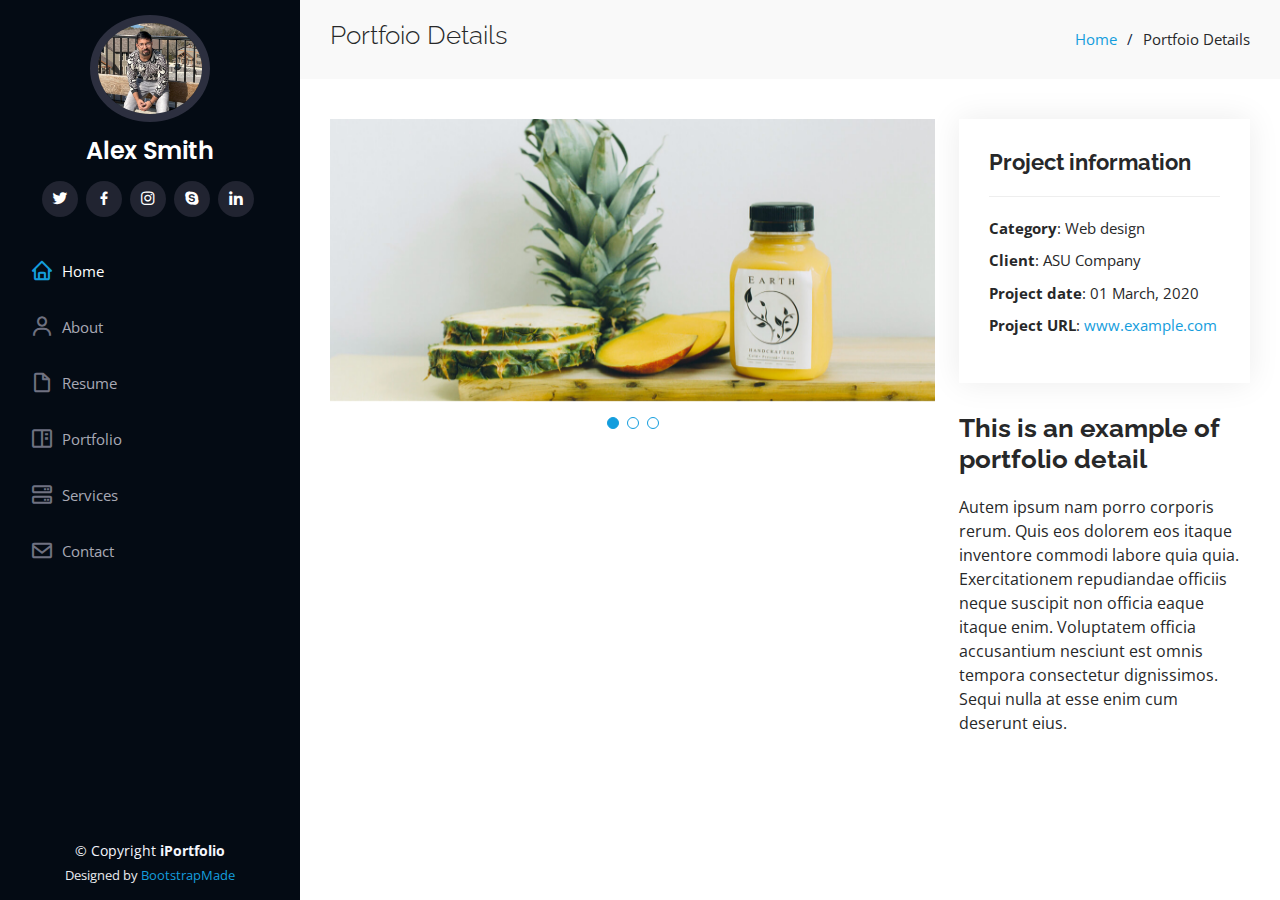
<file: portfolio-details.html>
<!DOCTYPE html>
<html lang="en">

<head>
  <meta charset="utf-8">
  <meta content="width=device-width, initial-scale=1.0" name="viewport">

  <title>Portfolio Details - iPortfolio Bootstrap Template</title>
  <meta content="" name="description">
  <meta content="" name="keywords">

  <!-- Favicons -->
  <link href="assets/img/favicon.png" rel="icon">
  <link href="assets/img/apple-touch-icon.png" rel="apple-touch-icon">

  <!-- Google Fonts -->
  <link href="https://fonts.googleapis.com/css?family=Open+Sans:300,300i,400,400i,600,600i,700,700i|Raleway:300,300i,400,400i,500,500i,600,600i,700,700i|Poppins:300,300i,400,400i,500,500i,600,600i,700,700i" rel="stylesheet">

  <!-- Vendor CSS Files -->
  <link href="assets/vendor/aos/aos.css" rel="stylesheet">
  <link href="assets/vendor/bootstrap/css/bootstrap.min.css" rel="stylesheet">
  <link href="assets/vendor/bootstrap-icons/bootstrap-icons.css" rel="stylesheet">
  <link href="assets/vendor/boxicons/css/boxicons.min.css" rel="stylesheet">
  <link href="assets/vendor/glightbox/css/glightbox.min.css" rel="stylesheet">
  <link href="assets/vendor/swiper/swiper-bundle.min.css" rel="stylesheet">

  <!-- Template Main CSS File -->
  <link href="assets/css/style.css" rel="stylesheet">

  <!-- =======================================================
  * Template Name: iPortfolio
  * Updated: Nov 17 2023 with Bootstrap v5.3.2
  * Template URL: https://bootstrapmade.com/iportfolio-bootstrap-portfolio-websites-template/
  * Author: BootstrapMade.com
  * License: https://bootstrapmade.com/license/
  ======================================================== -->
</head>

<body>

  <!-- ======= Mobile nav toggle button ======= -->
  <i class="bi bi-list mobile-nav-toggle d-xl-none"></i>

  <!-- ======= Header ======= -->
  <header id="header">
    <div class="d-flex flex-column">

      <div class="profile">
        <img src="assets/img/profile-img.jpg" alt="" class="img-fluid rounded-circle">
        <h1 class="text-light"><a href="index.html">Alex Smith</a></h1>
        <div class="social-links mt-3 text-center">
          <a href="#" class="twitter"><i class="bx bxl-twitter"></i></a>
          <a href="#" class="facebook"><i class="bx bxl-facebook"></i></a>
          <a href="#" class="instagram"><i class="bx bxl-instagram"></i></a>
          <a href="#" class="google-plus"><i class="bx bxl-skype"></i></a>
          <a href="#" class="linkedin"><i class="bx bxl-linkedin"></i></a>
        </div>
      </div>

      <nav id="navbar" class="nav-menu navbar">
        <ul>
          <li><a href="#hero" class="nav-link scrollto active"><i class="bx bx-home"></i> <span>Home</span></a></li>
          <li><a href="#about" class="nav-link scrollto"><i class="bx bx-user"></i> <span>About</span></a></li>
          <li><a href="#resume" class="nav-link scrollto"><i class="bx bx-file-blank"></i> <span>Resume</span></a></li>
          <li><a href="#portfolio" class="nav-link scrollto"><i class="bx bx-book-content"></i> <span>Portfolio</span></a></li>
          <li><a href="#services" class="nav-link scrollto"><i class="bx bx-server"></i> <span>Services</span></a></li>
          <li><a href="#contact" class="nav-link scrollto"><i class="bx bx-envelope"></i> <span>Contact</span></a></li>
        </ul>
      </nav><!-- .nav-menu -->
    </div>
  </header><!-- End Header -->

  <main id="main">

    <!-- ======= Breadcrumbs ======= -->
    <section id="breadcrumbs" class="breadcrumbs">
      <div class="container">

        <div class="d-flex justify-content-between align-items-center">
          <h2>Portfoio Details</h2>
          <ol>
            <li><a href="index.html">Home</a></li>
            <li>Portfoio Details</li>
          </ol>
        </div>

      </div>
    </section><!-- End Breadcrumbs -->

    <!-- ======= Portfolio Details Section ======= -->
    <section id="portfolio-details" class="portfolio-details">
      <div class="container">

        <div class="row gy-4">

          <div class="col-lg-8">
            <div class="portfolio-details-slider swiper">
              <div class="swiper-wrapper align-items-center">

                <div class="swiper-slide">
                  <img src="assets/img/portfolio/portfolio-details-1.jpg" alt="">
                </div>

                <div class="swiper-slide">
                  <img src="assets/img/portfolio/portfolio-details-2.jpg" alt="">
                </div>

                <div class="swiper-slide">
                  <img src="assets/img/portfolio/portfolio-details-3.jpg" alt="">
                </div>

              </div>
              <div class="swiper-pagination"></div>
            </div>
          </div>

          <div class="col-lg-4">
            <div class="portfolio-info">
              <h3>Project information</h3>
              <ul>
                <li><strong>Category</strong>: Web design</li>
                <li><strong>Client</strong>: ASU Company</li>
                <li><strong>Project date</strong>: 01 March, 2020</li>
                <li><strong>Project URL</strong>: <a href="#">www.example.com</a></li>
              </ul>
            </div>
            <div class="portfolio-description">
              <h2>This is an example of portfolio detail</h2>
              <p>
                Autem ipsum nam porro corporis rerum. Quis eos dolorem eos itaque inventore commodi labore quia quia. Exercitationem repudiandae officiis neque suscipit non officia eaque itaque enim. Voluptatem officia accusantium nesciunt est omnis tempora consectetur dignissimos. Sequi nulla at esse enim cum deserunt eius.
              </p>
            </div>
          </div>

        </div>

      </div>
    </section><!-- End Portfolio Details Section -->

  </main><!-- End #main -->

  <!-- ======= Footer ======= -->
  <footer id="footer">
    <div class="container">
      <div class="copyright">
        &copy; Copyright <strong><span>iPortfolio</span></strong>
      </div>
      <div class="credits">
        <!-- All the links in the footer should remain intact. -->
        <!-- You can delete the links only if you purchased the pro version. -->
        <!-- Licensing information: https://bootstrapmade.com/license/ -->
        <!-- Purchase the pro version with working PHP/AJAX contact form: https://bootstrapmade.com/iportfolio-bootstrap-portfolio-websites-template/ -->
        Designed by <a href="https://bootstrapmade.com/">BootstrapMade</a>
      </div>
    </div>
  </footer><!-- End  Footer -->

  <a href="#" class="back-to-top d-flex align-items-center justify-content-center"><i class="bi bi-arrow-up-short"></i></a>

  <!-- Vendor JS Files -->
  <script src="assets/vendor/purecounter/purecounter_vanilla.js"></script>
  <script src="assets/vendor/aos/aos.js"></script>
  <script src="assets/vendor/bootstrap/js/bootstrap.bundle.min.js"></script>
  <script src="assets/vendor/glightbox/js/glightbox.min.js"></script>
  <script src="assets/vendor/isotope-layout/isotope.pkgd.min.js"></script>
  <script src="assets/vendor/swiper/swiper-bundle.min.js"></script>
  <script src="assets/vendor/typed.js/typed.umd.js"></script>
  <script src="assets/vendor/waypoints/noframework.waypoints.js"></script>
  <script src="assets/vendor/php-email-form/validate.js"></script>

  <!-- Template Main JS File -->
  <script src="assets/js/main.js"></script>

</body>

</html>
</file>
<file: assets/css/style.css>
/**
* Template Name: iPortfolio
* Updated: Nov 17 2023 with Bootstrap v5.3.2
* Template URL: https://bootstrapmade.com/iportfolio-bootstrap-portfolio-websites-template/
* Author: BootstrapMade.com
* License: https://bootstrapmade.com/license/
*/

/*--------------------------------------------------------------
# General
--------------------------------------------------------------*/
body {
  font-family: "Open Sans", sans-serif;
  color: #272829;
}

a {
  color: #149ddd;
  text-decoration: none;
}

a:hover {
  color: #37b3ed;
  text-decoration: none;
}

h1,
h2,
h3,
h4,
h5,
h6 {
  font-family: "Raleway", sans-serif;
}

/*--------------------------------------------------------------
# Back to top button
--------------------------------------------------------------*/
.back-to-top {
  position: fixed;
  visibility: hidden;
  opacity: 0;
  right: 15px;
  bottom: 15px;
  z-index: 996;
  background: #149ddd;
  width: 40px;
  height: 40px;
  border-radius: 50px;
  transition: all 0.4s;
}

.back-to-top i {
  font-size: 28px;
  color: #fff;
  line-height: 0;
}

.back-to-top:hover {
  background: #2eafec;
  color: #fff;
}

.back-to-top.active {
  visibility: visible;
  opacity: 1;
}

/*--------------------------------------------------------------
# Header
--------------------------------------------------------------*/
#header {
  position: fixed;
  top: 0;
  left: 0;
  bottom: 0;
  width: 300px;
  transition: all ease-in-out 0.5s;
  z-index: 9997;
  transition: all 0.5s;
  padding: 0 15px;
  background: #040b14;
  overflow-y: auto;
}

#header .profile img {
  margin: 15px auto;
  display: block;
  width: 120px;
  border: 8px solid #2c2f3f;
}

#header .profile h1 {
  font-size: 24px;
  margin: 0;
  padding: 0;
  font-weight: 600;
  -moz-text-align-last: center;
  text-align-last: center;
  font-family: "Poppins", sans-serif;
}

#header .profile h1 a,
#header .profile h1 a:hover {
  color: #fff;
  text-decoration: none;
}

#header .profile .social-links a {
  font-size: 18px;
  display: inline-block;
  background: #212431;
  color: #fff;
  line-height: 1;
  padding: 8px 0;
  margin-right: 4px;
  border-radius: 50%;
  text-align: center;
  width: 36px;
  height: 36px;
  transition: 0.3s;
}

#header .profile .social-links a:hover {
  background: #149ddd;
  color: #fff;
  text-decoration: none;
}

#main {
  margin-left: 300px;
}

.container,
.container-fluid {
  padding-left: 30px;
  padding-right: 30px;
}

@media (max-width: 1199px) {
  #header {
    left: -300px;
  }

  #main {
    margin-left: 0;
  }

  .container,
  .container-fluid {
    padding-left: 12px;
    padding-right: 12px;
  }
}

/*--------------------------------------------------------------
# Navigation Menu
--------------------------------------------------------------*/
/* Desktop Navigation */
.nav-menu {
  padding: 30px 0 0 0;
}

.nav-menu * {
  margin: 0;
  padding: 0;
  list-style: none;
}

.nav-menu>ul>li {
  position: relative;
  white-space: nowrap;
}

.nav-menu a,
.nav-menu a:focus {
  display: flex;
  align-items: center;
  color: #a8a9b4;
  padding: 12px 15px;
  margin-bottom: 8px;
  transition: 0.3s;
  font-size: 15px;
}

.nav-menu a i,
.nav-menu a:focus i {
  font-size: 24px;
  padding-right: 8px;
  color: #6f7180;
}

.nav-menu a:hover,
.nav-menu .active,
.nav-menu .active:focus,
.nav-menu li:hover>a {
  text-decoration: none;
  color: #fff;
}

.nav-menu a:hover i,
.nav-menu .active i,
.nav-menu .active:focus i,
.nav-menu li:hover>a i {
  color: #149ddd;
}

/* Mobile Navigation */
.mobile-nav-toggle {
  position: fixed;
  right: 15px;
  top: 15px;
  z-index: 9998;
  border: 0;
  font-size: 24px;
  transition: all 0.4s;
  outline: none !important;
  background-color: #149ddd;
  color: #fff;
  width: 40px;
  height: 40px;
  display: inline-flex;
  align-items: center;
  justify-content: center;
  line-height: 0;
  border-radius: 50px;
  cursor: pointer;
}

.mobile-nav-active {
  overflow: hidden;
}

.mobile-nav-active #header {
  left: 0;
}

/*--------------------------------------------------------------
# Hero Section
--------------------------------------------------------------*/
#hero {
  width: 100%;
  height: 100vh;
  background: url("../img/hero-bg.jpg") top center;
  background-size: cover;
}

#hero:before {
  content: "";
  background: rgba(5, 13, 24, 0.3);
  position: absolute;
  bottom: 0;
  top: 0;
  left: 0;
  right: 0;
  z-index: 1;
}

#hero .hero-container {
  position: relative;
  z-index: 2;
  min-width: 300px;
}

#hero h1 {
  margin: 0 0 10px 0;
  font-size: 64px;
  font-weight: 700;
  line-height: 56px;
  color: #fff;
}

#hero p {
  color: #fff;
  margin-bottom: 50px;
  font-size: 26px;
  font-family: "Poppins", sans-serif;
}

#hero p span {
  color: #fff;
  padding-bottom: 4px;
  letter-spacing: 1px;
  border-bottom: 3px solid #149ddd;
}

@media (min-width: 1024px) {
  #hero {
    background-attachment: fixed;
  }
}

@media (max-width: 768px) {
  #hero h1 {
    font-size: 28px;
    line-height: 36px;
  }

  #hero h2 {
    font-size: 18px;
    line-height: 24px;
    margin-bottom: 30px;
  }
}

/*--------------------------------------------------------------
# Sections General
--------------------------------------------------------------*/
section {
  padding: 60px 0;
  overflow: hidden;
}

.section-bg {
  background: #f5f8fd;
}

.section-title {
  padding-bottom: 30px;
}

.section-title h2 {
  font-size: 32px;
  font-weight: bold;
  margin-bottom: 20px;
  padding-bottom: 20px;
  position: relative;
  color: #173b6c;
}

.section-title h2::after {
  content: "";
  position: absolute;
  display: block;
  width: 50px;
  height: 3px;
  background: #149ddd;
  bottom: 0;
  left: 0;
}

.section-title p {
  margin-bottom: 0;
}

/*--------------------------------------------------------------
# About
--------------------------------------------------------------*/
.about .content h3 {
  font-weight: 700;
  font-size: 26px;
  color: #173b6c;
}

.about .content ul {
  list-style: none;
  padding: 0;
}

.about .content ul li {
  margin-bottom: 20px;
  display: flex;
  align-items: center;
}

.about .content ul strong {
  margin-right: 10px;
}

.about .content ul i {
  font-size: 16px;
  margin-right: 5px;
  color: #149ddd;
  line-height: 0;
}

.about .content p:last-child {
  margin-bottom: 0;
}

/*--------------------------------------------------------------
# Facts
--------------------------------------------------------------*/
.facts {
  padding-bottom: 30px;
}

.facts .count-box {
  padding: 30px;
  width: 100%;
}

.facts .count-box i {
  display: block;
  font-size: 44px;
  color: #149ddd;
  float: left;
  line-height: 0;
}

.facts .count-box span {
  font-size: 48px;
  line-height: 40px;
  display: block;
  font-weight: 700;
  color: #050d18;
  margin-left: 60px;
}

.facts .count-box p {
  padding: 15px 0 0 0;
  margin: 0 0 0 60px;
  font-family: "Raleway", sans-serif;
  font-size: 14px;
  color: #122f57;
}

.facts .count-box a {
  font-weight: 600;
  display: block;
  margin-top: 20px;
  color: #122f57;
  font-size: 15px;
  font-family: "Poppins", sans-serif;
  transition: ease-in-out 0.3s;
}

.facts .count-box a:hover {
  color: #1f5297;
}

/*--------------------------------------------------------------
# Akills
--------------------------------------------------------------*/
.skills .progress {
  height: 120px;
  display: block;
  background: none;
  border-radius: 0;
}

.skills .progress .skill {
  padding: 0;
  margin: 0 0 6px 0;
  text-transform: uppercase;
  display: block;
  font-weight: 600;
  font-family: "Poppins", sans-serif;
  color: #050d18;
}

.skills .progress .skill .val {
  float: right;
  font-style: normal;
}

.skills .progress-bar-wrap {
  background: #dce8f8;
  height: 10px;
}

.skills .progress-bar {
  width: 1px;
  height: 10px;
  transition: 0.9s;
  background-color: #149ddd;
}

/*--------------------------------------------------------------
# Resume
--------------------------------------------------------------*/
.resume .resume-title {
  font-size: 26px;
  font-weight: 700;
  margin-top: 20px;
  margin-bottom: 20px;
  color: #050d18;
}

.resume .resume-item {
  padding: 0 0 20px 20px;
  margin-top: -2px;
  border-left: 2px solid #1f5297;
  position: relative;
}

.resume .resume-item h4 {
  line-height: 18px;
  font-size: 18px;
  font-weight: 600;
  text-transform: uppercase;
  font-family: "Poppins", sans-serif;
  color: #050d18;
  margin-bottom: 10px;
}

.resume .resume-item h5 {
  font-size: 16px;
  background: #e4edf9;
  padding: 5px 15px;
  display: inline-block;
  font-weight: 600;
  margin-bottom: 10px;
}

.resume .resume-item ul {
  padding-left: 20px;
}

.resume .resume-item ul li {
  padding-bottom: 10px;
}

.resume .resume-item:last-child {
  padding-bottom: 0;
}

.resume .resume-item::before {
  content: "";
  position: absolute;
  width: 16px;
  height: 16px;
  border-radius: 50px;
  left: -9px;
  top: 0;
  background: #fff;
  border: 2px solid #1f5297;
}

/*--------------------------------------------------------------
# Portfolio
--------------------------------------------------------------*/
.portfolio .portfolio-item {
  margin-bottom: 30px;
}

.portfolio #portfolio-flters {
  padding: 0;
  margin: 0 auto 35px auto;
  list-style: none;
  text-align: center;
  background: #fff;
  border-radius: 50px;
  padding: 2px 15px;
}

.portfolio #portfolio-flters li {
  cursor: pointer;
  display: inline-block;
  padding: 10px 15px 8px 15px;
  font-size: 14px;
  font-weight: 600;
  line-height: 1;
  text-transform: uppercase;
  color: #272829;
  margin-bottom: 5px;
  transition: all 0.3s ease-in-out;
}

.portfolio #portfolio-flters li:hover,
.portfolio #portfolio-flters li.filter-active {
  color: #149ddd;
}

.portfolio #portfolio-flters li:last-child {
  margin-right: 0;
}

.portfolio .portfolio-wrap {
  transition: 0.3s;
  position: relative;
  overflow: hidden;
  z-index: 1;
}

.portfolio .portfolio-wrap::before {
  content: "";
  background: rgba(255, 255, 255, 0.5);
  position: absolute;
  left: 0;
  right: 0;
  top: 0;
  bottom: 0;
  transition: all ease-in-out 0.3s;
  z-index: 2;
  opacity: 0;
}

.portfolio .portfolio-wrap .portfolio-links {
  opacity: 1;
  left: 0;
  right: 0;
  bottom: -60px;
  z-index: 3;
  position: absolute;
  transition: all ease-in-out 0.3s;
  display: flex;
  justify-content: center;
}

.portfolio .portfolio-wrap .portfolio-links a {
  color: #fff;
  font-size: 28px;
  text-align: center;
  background: rgba(20, 157, 221, 0.75);
  transition: 0.3s;
  width: 50%;
}

.portfolio .portfolio-wrap .portfolio-links a:hover {
  background: rgba(20, 157, 221, 0.95);
}

.portfolio .portfolio-wrap .portfolio-links a+a {
  border-left: 1px solid #37b3ed;
}

.portfolio .portfolio-wrap:hover::before {
  top: 0;
  left: 0;
  right: 0;
  bottom: 0;
  opacity: 1;
}

.portfolio .portfolio-wrap:hover .portfolio-links {
  opacity: 1;
  bottom: 0;
}

/*--------------------------------------------------------------
# Portfolio Details
--------------------------------------------------------------*/
.portfolio-details {
  padding-top: 40px;
}

.portfolio-details .portfolio-details-slider img {
  width: 100%;
}

.portfolio-details .portfolio-details-slider .swiper-pagination {
  margin-top: 20px;
  position: relative;
}

.portfolio-details .portfolio-details-slider .swiper-pagination .swiper-pagination-bullet {
  width: 12px;
  height: 12px;
  background-color: #fff;
  opacity: 1;
  border: 1px solid #149ddd;
}

.portfolio-details .portfolio-details-slider .swiper-pagination .swiper-pagination-bullet-active {
  background-color: #149ddd;
}

.portfolio-details .portfolio-info {
  padding: 30px;
  box-shadow: 0px 0 30px rgba(5, 13, 24, 0.08);
}

.portfolio-details .portfolio-info h3 {
  font-size: 22px;
  font-weight: 700;
  margin-bottom: 20px;
  padding-bottom: 20px;
  border-bottom: 1px solid #eee;
}

.portfolio-details .portfolio-info ul {
  list-style: none;
  padding: 0;
  font-size: 15px;
}

.portfolio-details .portfolio-info ul li+li {
  margin-top: 10px;
}

.portfolio-details .portfolio-description {
  padding-top: 30px;
}

.portfolio-details .portfolio-description h2 {
  font-size: 26px;
  font-weight: 700;
  margin-bottom: 20px;
}

.portfolio-details .portfolio-description p {
  padding: 0;
}

/*--------------------------------------------------------------
# Services
--------------------------------------------------------------*/
.services .icon-box {
  margin-bottom: 20px;
}

.services .icon {
  float: left;
  display: flex;
  align-items: center;
  justify-content: center;
  width: 54px;
  height: 54px;
  background: #149ddd;
  border-radius: 50%;
  transition: 0.5s;
  border: 1px solid #149ddd;
}

.services .icon i {
  color: #fff;
  font-size: 24px;
  line-height: 0;
}

.services .icon-box:hover .icon {
  background: #fff;
}

.services .icon-box:hover .icon i {
  color: #149ddd;
}

.services .title {
  margin-left: 80px;
  font-weight: 700;
  margin-bottom: 15px;
  font-size: 18px;
}

.services .title a {
  color: #343a40;
}

.services .title a:hover {
  color: #149ddd;
}

.services .description {
  margin-left: 80px;
  line-height: 24px;
  font-size: 14px;
}

/*--------------------------------------------------------------
# Testimonials
--------------------------------------------------------------*/
.testimonials .testimonials-carousel,
.testimonials .testimonials-slider {
  overflow: hidden;
}

.testimonials .testimonial-item {
  box-sizing: content-box;
  text-align: center;
  min-height: 320px;
}

.testimonials .testimonial-item .testimonial-img {
  width: 90px;
  border-radius: 50%;
  margin: 0 auto;
}

.testimonials .testimonial-item h3 {
  font-size: 18px;
  font-weight: bold;
  margin: 10px 0 5px 0;
  color: #111;
}

.testimonials .testimonial-item h4 {
  font-size: 14px;
  color: #999;
  margin: 0;
}

.testimonials .testimonial-item .quote-icon-left,
.testimonials .testimonial-item .quote-icon-right {
  color: #c3e8fa;
  font-size: 26px;
}

.testimonials .testimonial-item .quote-icon-left {
  display: inline-block;
  left: -5px;
  position: relative;
}

.testimonials .testimonial-item .quote-icon-right {
  display: inline-block;
  right: -5px;
  position: relative;
  top: 10px;
}

.testimonials .testimonial-item p {
  font-style: italic;
  margin: 0 15px 15px 15px;
  padding: 20px;
  background: #fff;
  position: relative;
  margin-bottom: 35px;
  border-radius: 6px;
  box-shadow: 0px 2px 15px rgba(0, 0, 0, 0.1);
}

.testimonials .testimonial-item p::after {
  content: "";
  width: 0;
  height: 0;
  border-top: 20px solid #fff;
  border-right: 20px solid transparent;
  border-left: 20px solid transparent;
  position: absolute;
  bottom: -20px;
  left: calc(50% - 20px);
}

.testimonials .swiper-pagination {
  margin-top: 20px;
  position: relative;
}

.testimonials .swiper-pagination .swiper-pagination-bullet {
  width: 12px;
  height: 12px;
  background-color: #fff;
  opacity: 1;
  border: 1px solid #149ddd;
}

.testimonials .swiper-pagination .swiper-pagination-bullet-active {
  background-color: #149ddd;
}

/*--------------------------------------------------------------
# Contact
--------------------------------------------------------------*/
.contact {
  padding-bottom: 130px;
}

.contact .info {
  padding: 30px;
  background: #fff;
  width: 100%;
  box-shadow: 0 0 24px 0 rgba(0, 0, 0, 0.12);
}

.contact .info i {
  font-size: 20px;
  color: #149ddd;
  float: left;
  width: 44px;
  height: 44px;
  background: #dff3fc;
  display: flex;
  justify-content: center;
  align-items: center;
  border-radius: 50px;
  transition: all 0.3s ease-in-out;
}

.contact .info h4 {
  padding: 0 0 0 60px;
  font-size: 22px;
  font-weight: 600;
  margin-bottom: 5px;
  color: #050d18;
}

.contact .info p {
  padding: 0 0 10px 60px;
  margin-bottom: 20px;
  font-size: 14px;
  color: #173b6c;
}

.contact .info .email p {
  padding-top: 5px;
}

.contact .info .social-links {
  padding-left: 60px;
}

.contact .info .social-links a {
  font-size: 18px;
  display: inline-block;
  background: #333;
  color: #fff;
  line-height: 1;
  padding: 8px 0;
  border-radius: 50%;
  text-align: center;
  width: 36px;
  height: 36px;
  transition: 0.3s;
  margin-right: 10px;
}

.contact .info .social-links a:hover {
  background: #149ddd;
  color: #fff;
}

.contact .info .email:hover i,
.contact .info .address:hover i,
.contact .info .phone:hover i {
  background: #149ddd;
  color: #fff;
}

.contact .php-email-form {
  width: 100%;
  padding: 30px;
  background: #fff;
  box-shadow: 0 0 24px 0 rgba(0, 0, 0, 0.12);
}

.contact .php-email-form .form-group {
  padding-bottom: 8px;
}

.contact .php-email-form .validate {
  display: none;
  color: red;
  margin: 0 0 15px 0;
  font-weight: 400;
  font-size: 13px;
}

.contact .php-email-form .error-message {
  display: none;
  color: #fff;
  background: #ed3c0d;
  text-align: left;
  padding: 15px;
  font-weight: 600;
}

.contact .php-email-form .error-message br+br {
  margin-top: 25px;
}

.contact .php-email-form .sent-message {
  display: none;
  color: #fff;
  background: #18d26e;
  text-align: center;
  padding: 15px;
  font-weight: 600;
}

.contact .php-email-form .loading {
  display: none;
  background: #fff;
  text-align: center;
  padding: 15px;
}

.contact .php-email-form .loading:before {
  content: "";
  display: inline-block;
  border-radius: 50%;
  width: 24px;
  height: 24px;
  margin: 0 10px -6px 0;
  border: 3px solid #18d26e;
  border-top-color: #eee;
  animation: animate-loading 1s linear infinite;
}

.contact .php-email-form .form-group {
  margin-bottom: 15px;
}

.contact .php-email-form label {
  padding-bottom: 8px;
}

.contact .php-email-form input,
.contact .php-email-form textarea {
  border-radius: 0;
  box-shadow: none;
  font-size: 14px;
}

.contact .php-email-form input {
  height: 44px;
}

.contact .php-email-form textarea {
  padding: 10px 15px;
}

.contact .php-email-form button[type=submit] {
  background: #149ddd;
  border: 0;
  padding: 10px 24px;
  color: #fff;
  transition: 0.4s;
  border-radius: 4px;
}

.contact .php-email-form button[type=submit]:hover {
  background: #37b3ed;
}

@keyframes animate-loading {
  0% {
    transform: rotate(0deg);
  }

  100% {
    transform: rotate(360deg);
  }
}

/*--------------------------------------------------------------
# Breadcrumbs
--------------------------------------------------------------*/
.breadcrumbs {
  padding: 20px 0;
  background: #f9f9f9;
}

.breadcrumbs h2 {
  font-size: 26px;
  font-weight: 300;
}

.breadcrumbs ol {
  display: flex;
  flex-wrap: wrap;
  list-style: none;
  padding: 0;
  margin: 0;
  font-size: 15px;
}

.breadcrumbs ol li+li {
  padding-left: 10px;
}

.breadcrumbs ol li+li::before {
  display: inline-block;
  padding-right: 10px;
  color: #0e2442;
  content: "/";
}

@media (max-width: 768px) {
  .breadcrumbs .d-flex {
    display: block !important;
  }

  .breadcrumbs ol {
    display: block;
  }

  .breadcrumbs ol li {
    display: inline-block;
  }
}

/*--------------------------------------------------------------
# Footer
--------------------------------------------------------------*/
#footer {
  padding: 15px;
  color: #f4f6fd;
  font-size: 14px;
  position: fixed;
  left: 0;
  bottom: 0;
  width: 300px;
  z-index: 9999;
  background: #040b14;
}

#footer .copyright {
  text-align: center;
}

#footer .credits {
  padding-top: 5px;
  text-align: center;
  font-size: 13px;
  color: #eaebf0;
}

@media (max-width: 1199px) {
  #footer {
    position: static;
    width: auto;
    padding-right: 20px 15px;
  }
}
</file>
